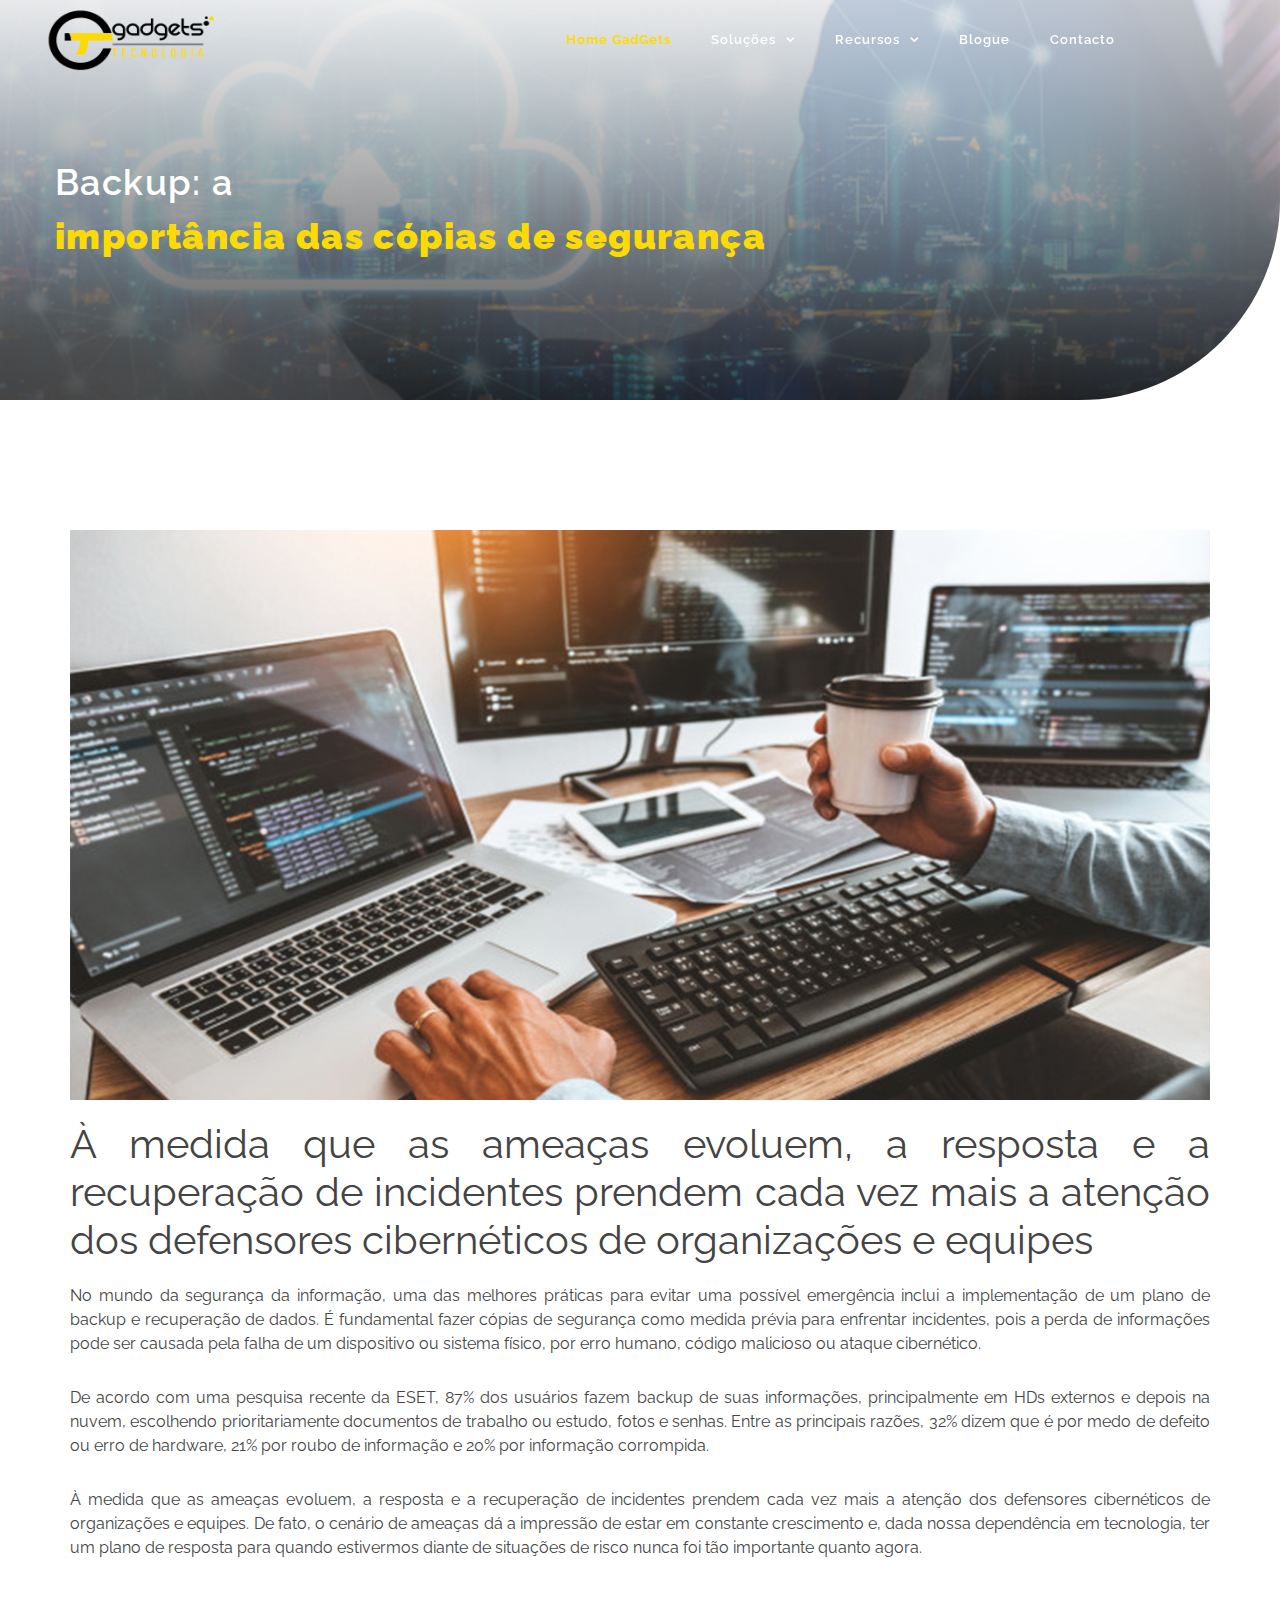
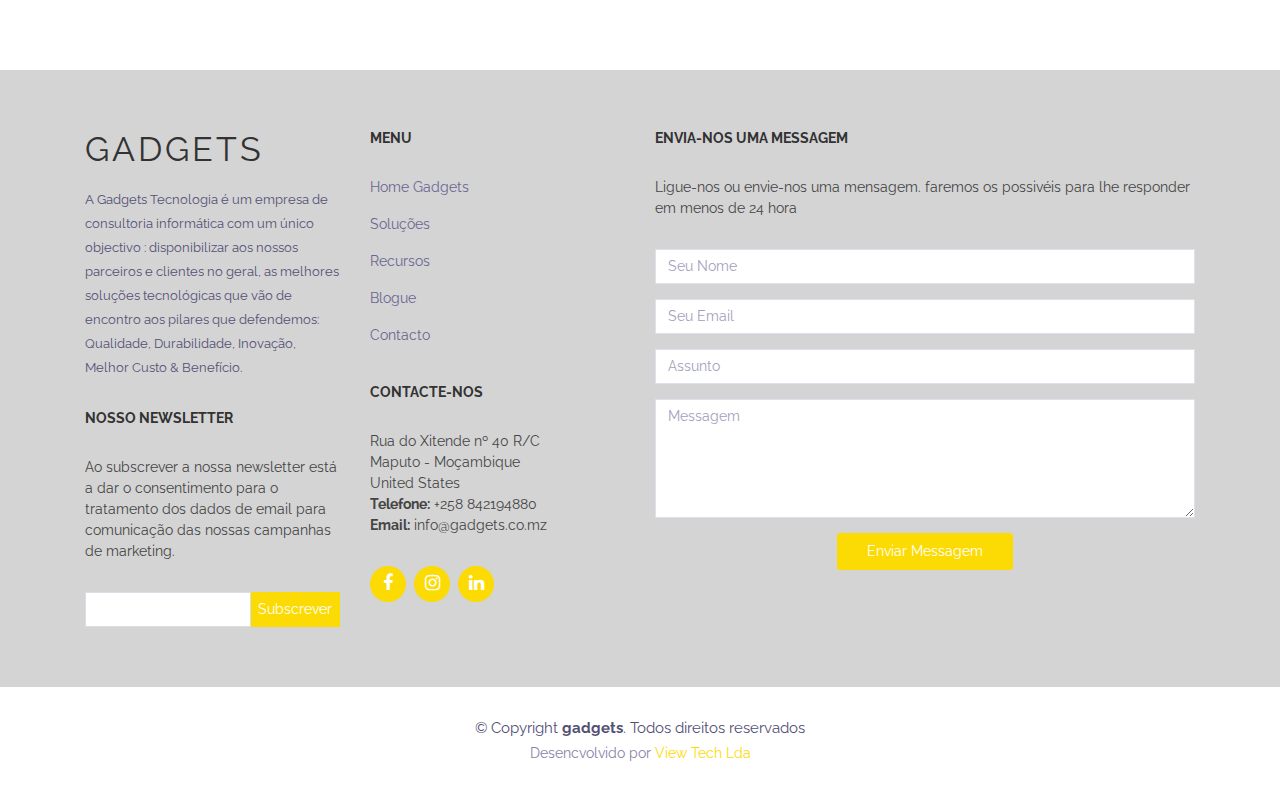
<file: blog.html>
<!DOCTYPE html>
<html lang="en">
<head>
  <meta charset="utf-8">
  <title>GadGets | Tecnologia</title>
  <meta content="width=device-width, initial-scale=1.0" name="viewport">
  <meta content="" name="keywords">
  <meta content="" name="description">

  <!-- Favicons -->
  <link href="img/favicon.png" rel="icon">
  <link href="img/apple-touch-icon.png" rel="apple-touch-icon">

  <!-- Google Fonts -->
  <link rel="preconnect" href="https://fonts.gstatic.com">
  <link rel="preconnect" href="https://fonts.gstatic.com">
  <link href="https://fonts.googleapis.com/css2?family=Raleway:ital,wght@0,100;0,200;0,300;0,400;0,500;0,600;0,700;0,800;0,900;1,100;1,200;1,300;1,400;1,500;1,600;1,700;1,800;1,900&display=swap" rel="stylesheet">
  <!-- Bootstrap CSS File -->
  <link href="lib/bootstrap/css/bootstrap.min.css" rel="stylesheet">

  <!-- Libraries CSS Files -->
  <link href="lib/font-awesome/css/font-awesome.min.css" rel="stylesheet">
  <link href="lib/animate/animate.min.css" rel="stylesheet">
  <link href="lib/ionicons/css/ionicons.min.css" rel="stylesheet">
  <link href="lib/owlcarousel/assets/owl.carousel.min.css" rel="stylesheet">
  <link href="lib/lightbox/css/lightbox.min.css" rel="stylesheet">

  <!-- Main Stylesheet File -->
  <link href="css/style.css" rel="stylesheet">
  <!-- Main Stylesheet File -->
   <link href="css/swiper.css" rel="stylesheet">

</head>

<body>
  <!--==========================
  Header
  ============================-->
  <header id="header">

    <div class="container">

      <div class="logo float-left">
        <!-- Uncomment below if you prefer to use an image logo -->
        <a href="#header" class="scrollto"><img src="img/logo.png" alt="" class="img-fluid"></a> 
      </div>

      <nav class="main-nav float-right d-none d-lg-block">
        <ul>
          <li class="active"><a href="#intro">Home GadGets</a></li>
          <li class="drop-down"><a href="">Soluções</a>
            <ul>
              <li><a href="#">STORAGE, BACKUP, ARQUIVO E PARTILHA</a></li>
              <li><a href="#">MONITORIZAÇÃO, HELP DESK</a></li>
              <li><a href="#">REDES SOCIAIS</a></li>
              <li><a href="#">SEGURANÇA E MOBILIDADE</a></li>
            </ul>
          </li>
          <li class="drop-down"><a href="">Recursos</a>
          </li>
          <li><a href="#">Blogue</a></li>
          <li><a href="#">Contacto</a></li>
        </ul>
      </nav><!-- .main-nav -->
      
    </div>
  </header><!-- #header -->

  <!--==========================
    Intro Section
  ============================-->
  <section  class="homeblog">
    <div class="slider">
      <div class="slideblog active" style="background-image:url('img/blog.jpg');">
        <div class="contslideblog">
          <br>
          <br>
              <h1>Backup: a<br><strong><span>importância das cópias de segurança</span></strong></h1>   
        </div> 
      </div>
    </div>


  </section>
 
    <main id="main">

          <!--==========================
      Noticia
    ============================-->
    <section id="about">
  
      <div class="container">
        <div class="row">
            <img style="margin-bottom: 20px;" src="img/backup.jpg" class="img-fluid" alt="">

            <h1 class="text-justify">À medida que as ameaças evoluem, a resposta e a recuperação de incidentes prendem cada vez mais a atenção dos defensores cibernéticos de organizações e equipes</h1>
            <p  class="text-justify">No mundo da segurança da informação, uma das melhores práticas para evitar uma possível emergência inclui a implementação de um plano de backup e recuperação de dados. É fundamental fazer cópias de segurança como medida prévia para enfrentar incidentes, pois a perda de informações pode ser causada pela falha de um dispositivo ou sistema físico, por erro humano, código malicioso ou ataque cibernético.</p>
    
            <p  class="text-justify">De acordo com uma pesquisa recente da ESET, 87% dos usuários fazem backup de suas informações, principalmente em HDs externos e depois na nuvem, escolhendo prioritariamente documentos de trabalho ou estudo, fotos e senhas. Entre as principais razões, 32% dizem que é por medo de defeito ou erro de hardware, 21% por roubo de informação e 20% por informação corrompida.</p>
     
            <p class="text-justify">À medida que as ameaças evoluem, a resposta e a recuperação de incidentes prendem cada vez mais a atenção dos defensores cibernéticos de organizações e equipes. De fato, o cenário de ameaças dá a impressão de estar em constante crescimento e, dada nossa dependência em tecnologia, ter um plano de resposta para quando estivermos diante de situações de risco nunca foi tão importante quanto agora.</p>
        </div>


      </div>

      </section><!-- #about -->


    </main>

<!--==========================
    Footer
  ============================-->
  <footer id="footer" class="section-bg">
    <div class="footer-top">
      <div class="container">

        <div class="row">

          <div class="col-lg-6">

            <div class="row">

                <div class="col-sm-6">

                  <div class="footer-info">
                    <h3>GadGets</h3>
                    <p>A Gadgets Tecnologia é um empresa de consultoria informática com um único objectivo : disponibilizar
                      aos nossos parceiros e clientes no geral, as melhores soluções tecnológicas que vão de encontro aos
                      pilares que defendemos: Qualidade, Durabilidade, Inovação, Melhor Custo & Benefício.</p>
                  </div>

                  <div class="footer-newsletter">
                    <h4>Nosso Newsletter</h4>
                    <p>Ao subscrever a nossa newsletter está a dar o consentimento para o tratamento dos dados de email para comunicação das nossas campanhas de marketing.</p>
                    <form action="" method="post">
                      <input type="email" name="email"><input type="submit"  value="Subscrever">
                    </form>
                  </div>

                </div>

                <div class="col-sm-6">
                  <div class="footer-links">
                    <h4>Menu</h4>
                    <ul>
                      <li><a href="#">Home Gadgets</a></li>
                      <li><a href="#">Soluções</a></li>
                      <li><a href="#">Recursos</a></li>
                      <li><a href="#">Blogue</a></li>
                      <li><a href="#">Contacto</a></li>
                    </ul>
                  </div>

                  <div class="footer-links">
                    <h4>Contacte-nos</h4>
                    <p>
                      Rua do Xitende nº 40 R/C <br>
                      Maputo - Moçambique<br>
                      United States <br>
                      <strong>Telefone:</strong> +258 842194880<br>
                      <strong>Email:</strong> info@gadgets.co.mz<br>
                    </p>
                  </div>

                  <div class="social-links">
                    <a href="#" class="facebook"><i class="fa fa-facebook"></i></a>
                    <a href="#" class="instagram"><i class="fa fa-instagram"></i></a>
                    <a href="#" class="linkedin"><i class="fa fa-linkedin"></i></a>
                  </div>

                </div>

            </div>

          </div>

          <div class="col-lg-6">

            <div class="form">
              
              <h4>Envia-nos uma messagem</h4>
              <p>Ligue-nos ou envie-nos uma mensagem. faremos os possivéis para lhe responder em menos de 24 hora</p>
              <form action="" method="post" role="form" class="contactForm">
                <div class="form-group">
                  <input type="text" name="name" class="form-control" id="name" placeholder="Seu Nome" required data-rule="minlen:4"/>
                  <div class="validation"></div>
                </div>
                <div class="form-group">
                  <input type="email" class="form-control" name="email" id="email" placeholder="Seu Email" data-rule="email" required />
                  <div class="validation"></div>
                </div>
                <div class="form-group">
                  <input type="text" class="form-control" name="subject" id="subject" placeholder="Assunto" data-rule="minlen:4" required />
                  <div class="validation"></div>
                </div>
                <div class="form-group">
                  <textarea class="form-control" name="message" rows="5" data-rule="required" data-msg="Please write something for us" placeholder="Messagem" required></textarea>
                  <div class="validation"></div>
                </div>

                <div id="sendmessage">A sua mensagem foi enviada com sucesso. Obrigado!</div>
                <div id="errormessage"></div>

                <div class="text-center"><button type="submit" title="Send Message">Enviar Messagem</button></div>
              </form>
            </div>

          </div>

          

        </div>

      </div>
    </div>

    <div class="container">
      <div class="copyright">
        &copy; Copyright <strong>gadgets</strong>. Todos direitos reservados
      </div>
      <div class="credits">
        Desencvolvido por <a href="https://viewtechlda.co.mz/">View Tech Lda</a>
      </div>
    </div>
  </footer><!-- #footer -->


  <a href="#" class="back-to-top"><i class="fa fa-chevron-up"></i></a>


  <!--//########################################################################################################################################--> 

 <!--//Modal  code42--> 
 <div class="modal fade" id="code42" tabindex="-1" role="dialog" aria-labelledby="visualcliente">
  <div class="modal-dialog modal-xl" role="document">
      <div class="modal-content">
          <div class="modal-header" style="background: #000 !important; color: #fff;"  >
            <h5 class="modal-title">Soluçao - Code 42
            </h5>
            <button type="button" style="color: #fff !important;" class="close" data-dismiss="modal" aria-label="Close">
              <span aria-hidden="true">&times;</span>
            </button>
          </div>

          <div class="modal-body">

              <div class="row">
                <div class="col-md-12">

                  <ul style="background: #f0f0f0;" class="nav nav-tabs" id="custom-content-above-tab" role="tablist">
                    <li class="nav-item">
                      <a class="nav-link active" id="custom-content-above-home-tab" data-toggle="pill" href="#custom-content-above-home" role="tab" aria-controls="custom-content-above-home" aria-selected="true">Sobre</a>
                    </li>
                    <li class="nav-item">
                      <a class="nav-link" id="custom-content-above-profile-tab" data-toggle="pill" href="#custom-content-above-profile" role="tab" aria-controls="custom-content-above-profile" aria-selected="false">Produtos</a>
                    </li>
                    <li class="nav-item">
                      <a class="nav-link" id="custom-content-above-messages-tab" data-toggle="pill" href="#custom-content-above-messages" role="tab" aria-controls="custom-content-above-messages" aria-selected="false">Soluções</a>
                    </li>
                  </ul>
                  <div class="tab-custom-content">
                    <br>
                    <img class="profile-user-img img-fluid img-circle"
                    src="img/code42.png"
                    alt="User profile picture">
                    <br>
                    <br>
                  </div>
  
  
  
                     <div class="tab-content" id="custom-content-above-tabContent">
                        <div class="tab-pane fade show active" id="custom-content-above-home" role="tabpanel" aria-labelledby="custom-content-above-home-tab">
                          <h1>Detectar, investigar e responder a ameaças internas</h1>
                          CODE42 oferece soluções de backup para Endpoints, conectando as pessoas à informação que precisam nos dispositivos que mais utilizam, possibilitando a proteção contínua de dados e o acesso seguro, tanto para os utilizadores como para as empresas, em qualquer local.
                          <br>
                          <br>
                          <div class="row">
                            <div class="col-sm-3">
                              <a href="#" class="btn btn-info btn-block"><b><i class="fa bi-box-arrow-left"></i> Solicitar Proposta</b></a>
                            </div>
                          </div>
                        </div>
                        <div class="tab-pane fade" id="custom-content-above-profile" role="tabpanel" aria-labelledby="custom-content-above-profile-tab">
                          <h1>Incydr - Detecta e responde ao risco interno</h1>
                          <p>O que o torna diferente</p>
                          O Incydr é um produto de detecção e resposta de risco de dados SaaS que permite às equipas de segurança mitigar eficazmente a exposição dos ficheiros e os riscos de exfiltração sem perturbar a colaboração legítima.
                           <!--==========================
                              Features Section
                            ============================-->
                            <section id="features">
                              <div class="container">

                                <div class="row feature-item">
                                  <div class="col-lg-6">
                                    <img src="img/code421.png" class="img-fluid" alt="">
                                  </div>
                                  <div class="col-lg-6 pt-5 pt-lg-0">
                                    <h4>Simplicidade <br>Descubra rapidamente os seus pontos cegos de segurança de dados</h4>
                                    <p style="text-align: justify;">
                                      O Incydr deteta a exposição e exfiltração de ficheiros através do computador, cloud ou caixa de email, através de um agente e integrações diretas. Monitoriza toda a actividade do ficheiro (criação, eliminação, modificação e movimento) independentemente do que é considerado aceitável ou inaceitável segundo a política de segurança. Esta abordagem abrangente da monitorização reduz o tempo de implementação e gestão, eliminando o processo de criação e aperfeiçoamento de regras. Também ilumina a organização relativamente aos pontos cegos da segurança de dados da mesma, mostrando atividades que escapam do radar de outras tecnologias de segurança. Obterá uma compreensão precisa das suas vulnerabilidades de ameaças internas.
                                    </p>
                                  </div>
                                </div>

                                <div class="row feature-item mt-5 pt-5">
                                  <div class="col-lg-6 order-1 order-lg-2">
                                    <img src="img/code422.png" class="img-fluid" alt="">
                                  </div>

                                  <div class="col-lg-6   pt-4 pt-lg-0 order-2 order-lg-1">
                                    <h4>Sinal <br>
                                      Cortar o ruído para encontrar o risco real</h4>
                                    <p>
                                      Incydr é uma solução suficientemente perspicaz para saber que existe uma diferença entre a colaboração diária e os eventos que representam um risco real. Filtra o ruído da atividade inofensiva, como a partilha de ficheiros entre domínios de confiança, para revelar apenas as ameaças que podem prejudicar o seu negócio. O Incydr adota uma abordagem multidimensional do risco interno, combinando um contexto rico em ficheiros, vectores e utilizadores. Surge esta informação juntamente com indicadores de risco adicionais para dar prioridade aos eventos que requerem investigação de segurança imediata.
                                    </p>
                                  </div>
                                </div>

                                <div class="row feature-item">
                                  <div class="col-lg-6">
                                    <img src="img/code423.png" class="img-fluid" alt="">
                                  </div>
                                  <div class="col-lg-6 pt-5 pt-lg-0">
                                    <h4>Velocidade <br>
                                      Adotar uma abordagem de tamanho certo à resposta a ameaças internas</h4>
                                    <p>
                                      O Incydr fornece as respostas rápidas necessárias para substanciar as investigações de ameaças internas. Não há um tamanho único para a resposta às ameaças internas. As ações de resposta devem variar com base no impacto, histórico dos funcionários e intenção. Armada com os factos, a sua organização pode tomar uma resposta do tamanho certo. Quer se trate de ação automatizada, conversa correctiva, formação adicional ou mesmo acção legal.
                                    </p>
                                  </div>
                                </div>

                                <div class="row">
                                  <h3 style="font-weight: 600;color: #fcdb04;">Como o Incydr protege os seus dados corporativos</h3>
                                </div>

                                <div class="row">
                                  <div class="col-lg-4">
                                    <img src="img/code424.png" class="img-fluid" alt="">
                                    <p style="font-weight: 800;" class="text-center">Ficheiro</p>
                                    <ul  style="list-style: none;font-size: 14px; font-weight: 400;text-align: justify;">
                                      <li>
                                        <i style="color: #fcdb04;" class="fa fa-check"></i>
                                        Monitoriza todos os ficheiros – não apenas aqueles que foram marcados como sensíveis;
                                      </li>
                                      <li>
                                        <i style="color: #fcdb04;" class="fa fa-check"></i>
                                        Oferece dados metada tais como o nome do ficheiro, a quem pertence, tamanho, localização, categoria e hash; e
                                      </li>
                                      <li>
                                        <i style="color: #fcdb04;" class="fa fa-check"></i>
                                        Fornece aos analistas de segurança a capacidade de rever o conteúdo de um ficheiro
                                      </li>

                                    </ul>
                                  </div>

                                  <div class="col-lg-4 text-center">
                                    <img src="img/code425.png" class="img-fluid" alt="">
                                    <p style="font-weight: 800;" class="text-center">Vetor</p>
                                    <ul style="list-style: none;font-size: 14px; font-weight: 400; text-align: justify;">
                                      <li>
                                        <i style="color: #fcdb04;" class="fa fa-check"></i>
                                        Deteta a exposição e exfiltração, incluindo os uploads por web browser, sincronização de ficheiros para a Cloud, partilha de ficheiros, Airdrop e armazenamento amovível.
                                      </li>
                                      <li>
                                        <i style="color: #fcdb04;" class="fa fa-check"></i>
                                        Filtra eventos de ficheiros que refletem o que é considerado atividade confiável e não confiável
                                      </li>
                                      <li>
                                        <i style="color: #fcdb04;" class="fa fa-check"></i>
                                        Fornece detalhes do vetor tais  como o nome de utilizador, nome do domínio, titulo e URL do tabulador do browser, marca, modelo nome do volume, ID da partição e número de série do armazenamento amovível.
                                      </li>

                                    </ul>
                                  </div>

                                  <div class="col-lg-4 text-center">
                                    <img src="img/code426.png" class="img-fluid" alt="">
                                    <p style="font-weight: 800;" class="text-center">Utilizador</p>
                                    <ul style="list-style: none;font-size: 14px; font-weight: 400;text-align: justify;">
                                      <li>
                                        <i style="color: #fcdb04;" class="fa fa-check"></i>
                                        Identifica comportamentos de risco como atividades remotas, eventos em ficheiros fora das horas de trabalho normal e tentativas para ocultar exfiltrações
                                      </li>
                                      <li>
                                        <i style="color: #fcdb04;" class="fa fa-check"></i>
                                        Permite às equipas de segurança para programaticamente monitorizar utilizadores com fatores de risco mais elevados, tais como colaboradores que irão sair ou a contrato a termo.
                                      </li>
                                      <li>
                                        <i style="color: #fcdb04;" class="fa fa-check"></i>
                                        Fornece 90 dias de histórico dos utilizadores para permitir encontrar patrões e anomalias de comportamento.
                                      </li>

                                    </ul>
                                  </div>
                                </div>
                                <br>
                                

                              </div>
                              <div class="row text-center">
                                <div class="col-md-4"></div>
                                <div class="col-md-8">
                                    <a href="#" class="btn btn-info btn-block" style="width: 40%;text-align: center;"><b><i class="fa bi-box-arrow-left"></i> Obter mais informações</b></a>
                                </div>
                                
                              </div>
                            </section><!-- #about -->
                        </div>
                        <div class="tab-pane fade" id="custom-content-above-messages" role="tabpanel" aria-labelledby="custom-content-above-messages-tab">
                          <div class="row">

                            <div class="col-lg-6 text-center">
                              <img src="img/code427.png" class="img-fluid" alt="">
                              <p style="font-weight: 800;">Ransomware recovery</p>
                              <p>A CODE42 permite que volte ao trabalho mais rápido, quando é atingido por Ransomware. A recuperação de dados em tempo real ajuda a recuperar rapidamente, sem nunca chegar a pagar um resgate.</p>
                              <ul style="list-style: none;font-size: 14px; font-weight: 400;text-decoration: none;text-align: justify;">
                                <li>
                                  <i style="color: #fcdb04;" class="fa fa-check"></i>
                                  Planeie o inevitável, implementando um backup automático e contínuo para cada utilizador.
                                </li>
                                <li>
                                  <i style="color: #fcdb04;" class="fa fa-check"></i>
                                  Recupere a produtividade dos utilizadores ao recuperar os dados em poucos minutos após o início do ataque.
                                </li>
                                <li>
                                  <i style="color: #fcdb04;" class="fa fa-check"></i>
                                  Recupere pontos de backup escolhidos, graças aos backups em tempo real e às versões de arquivos granulares.
                                </li>
                                <li>
                                  <i style="color: #fcdb04;" class="fa fa-check"></i>
                                  Reduza o tempo de configuração, recuperando dados e configurações de perfil de utilizador.
                                </li>
                                <li>
                                  <i style="color: #fcdb04;" class="fa fa-check"></i>
                                  Junte-se aos clientes da CODE42 que já pouparam mais de 50.000 dólares em custos de recuperação.
                                </li>
                                <li>
                                  <i style="color: #fcdb04;" class="fa fa-check"></i>
                                  Reduza o tempo de configuração, recuperando dados e configurações de perfil de utilizador.
                                </li>
                                <li>
                                  <i style="color: #fcdb04;" class="fa fa-check"></i>
                                  Quando a prevenção é impossível, a recuperação é o que importa. A CODE42 tem a tecnologia que precisa para recuperar os seus dados sempre que precisa.
                                </li>
                                <li>
                                  <i style="color: #fcdb04;" class="fa fa-check"></i>
                                  Permite aos utilizadores recuperar os seus próprios dados utilizando um assistente de substituição de dispositivo incorporado.
                                </li>

                              </ul>
                            </div>

                            <div class="col-lg-6 text-center">
                              <img src="img/code428.png" class="img-fluid" alt="">
                              <p style="font-weight: 800;" class="text-center">Detecção de ameaças internas</p>
                              <p >Com o CODE42 ganha visibilidade sobre cada ficheiro, desde o seu conteúdo, a quem é o proprietário e como foi utilizado.</p>
                              <ul style="list-style: none;font-size: 14px; font-weight: 400;text-decoration: none;text-align: justify;">
                                <li>
                                  <i style="color: #fcdb04;" class="fa fa-check"></i>
                                  Identifique as tendências comportamentais dos utilizadores para que possa identificar movimentos anormais.
                                </li>
                                <li>
                                  <i style="color: #fcdb04;" class="fa fa-check"></i>
                                  Veja exatamente para onde os dados se estão a movimentar e intervenha antecipadamente para prevenir ou minimizar o impacto.
                                </li>
                                <li>
                                  <i style="color: #fcdb04;" class="fa fa-check"></i>
                                  Proteja os seus dados mais valiosos para evitar perda de dados acidentais e intencionais.
                                </li>
                                <li>
                                  <i style="color: #fcdb04;" class="fa fa-check"></i>
                                  Ganhe visibilidade sobre os endpoints para ver quais são os arquivos que estão a ficar fora do seu controlo – e como.
                                </li>
                                <li>
                                  <i style="color: #fcdb04;" class="fa fa-check"></i>
                                  Veja quando os arquivos são transferidos para aplicações pessoais de armazenamento na Cloud, como Box, OneDrive, Google Drive e Dropbox.
                                </li>
                                <li>
                                  <i style="color: #fcdb04;" class="fa fa-check"></i>
                                  Identificar recuperações de arquivos incomuns ou anormalmente grandes que podem sinalizar que dados ou credenciais estão em risco.
                                </li>
                                <li>
                                  <i style="color: #fcdb04;" class="fa fa-check"></i>
                                  Saiba exatamente quais são os arquivos transferidos para dispositivos de armazenamento de dados removíveis como USBs, discos rígidos externos ou cartões de memória (SD) seguros.
                                </li>
                                <li>
                                  <i style="color: #fcdb04;" class="fa fa-check"></i>
                                  Faça uma análise detalhada dos movimentos de alto risco com o contexto necessário para agir: veja o nome do arquivo, o caminho e o hash do MD5, quando os arquivos foram recolhidos e através de que vetor exato.
                                </li>
                              </ul>
                            </div>
                            
                          </div>
                          <div class="row text-center">
                            <div class="col-md-4"></div>
                            <div class="col-md-8">
                                <a href="#" class="btn btn-info btn-block" style="width: 40%;text-align: center;"><b><i class="fa bi-box-arrow-left"></i> Obter mais informações</b></a>
                            </div>
                            
                          </div>
                        </div>
                        
                   </div>
                    
                </div>
              </div>

          </div>

          

          <div class="modal-footer justify-content-between">

          </div>

      </div>
    </div>
 </div>

<!--//fim Modal edit Clientes-->  
<!--//########################################################################################################################################--> 



  <!-- JavaScript Libraries -->
  <script src="lib/jquery/jquery.min.js"></script>
  <script src="lib/jquery/jquery-migrate.min.js"></script>
  <script src="js/swiper.min.js"></script> <!-- Swiper for image and text sliders -->
  <script src="lib/bootstrap/js/bootstrap.bundle.min.js"></script>
  <script src="lib/easing/easing.min.js"></script>
  <script src="lib/mobile-nav/mobile-nav.js"></script>
  <script src="lib/wow/wow.min.js"></script>
  <script src="lib/waypoints/waypoints.min.js"></script>
  <script src="lib/counterup/counterup.min.js"></script>
  <script src="lib/owlcarousel/owl.carousel.min.js"></script>
  <script src="lib/isotope/isotope.pkgd.min.js"></script>
  <script src="lib/lightbox/js/lightbox.min.js"></script>
  <!-- Contact Form JavaScript File -->
  <script src="contactform/contactform.js"></script>

  <!-- Template Main Javascript File -->
  <script src="js/main.js"></script>
  <script src="js/script.js"></script>
</body>
</html>
</file>
<file: css/style.css>
/*
  Theme Name: Rapid
  Theme URL: https://bootstrapmade.com/rapid-multipurpose-bootstrap-business-template/
  Author: BootstrapMade.com
  License: https://bootstrapmade.com/license/
*/

/*--------------------------------------------------------------
# General
--------------------------------------------------------------*/
@import url("https://fonts.googleapis.com/css?family=Raleway:100,300,400,500,700,900");

body {
  background: #fff;
  color: #444;
  font-family: 'Raleway', sans-serif;
  overflow-x: hidden;
}

a {
  color: #fcdb04;
  transition: 0.5s;
}

.home{
  height: 100vh;
  overflow:hidden;
  position: relative;
}

.home .slide{
  position: absolute;
  left: 0;
  top: 0;
  width: 100%;
  height: 100%;
  background-size: cover;
  background-position: center;
  z-index: 1;
  display: none;
  animation: slide 2s ease;
  border-radius: 0 0 200px 0;
}

.home .slide.active{
  display: flex;
}

@keyframes slide{
  0%{
    transform: scale(1.1);
  }
  100%{
    transform: scale(1);
  }
}

.homeblog{
  height: 50vh;
  overflow:hidden;
  position: relative;
}
.homeblog .slideblog{
  position: absolute;
  left: 0;
  top: 0;
  width: 100%;
  height: 400px;
  background-size: cover;
  background-position: center;
  z-index: 1;
  display: none;
  animation: slide 2s ease;
  border-radius: 0 0 200px 0;
  
}

.homeblog .slideblog.active{
  display: flex;
}

@keyframes slideblog{
  0%{
    transform: scale(1.1);
  }
  100%{
    transform: scale(1);
  }
}


.contslideblog{
  max-width: 1170px;
  margin: auto;
}

.homeblog .contslideblog{
  flex-grow: 1;
}

.homeblog .contslideblog{
  width: 50%;
}

.homeblog .contslideblog h1{
  font-family: "Raleway";
  font-weight: 500;
  font-size: 36px;
  line-height: 54px;
  letter-spacing: 1.4px;
  margin-bottom: 30px;
  color: #fff;
  font-weight: 600;
  
}

.homeblog .contslideblog span{
  color: #fcdb04;
}


.contslide{
  max-width: 1170px;
  margin: auto;
}

.home .contslide{
  flex-grow: 1;
}

.home .contslide{
  width: 50%;
}

.home .contslide h1{
  font-family: "Raleway";
  font-weight: 500;
  font-size: 36px;
  line-height: 54px;
  letter-spacing: 1.4px;
  margin-bottom: 30px;
  color: #fff;
  font-weight: 600;
  
}

.home .slide.active .contslide h1{
  opacity: 0;
  animation: captionText .5s ease forwards;
  animation-delay:1s ;
}

.home .contslide span{
  color: #fcdb04;
}

.home .slide.active .contslide span{
  opacity: 0;
  animation: captionText .5s ease forwards;
  animation-delay:1.2s ;
}

.btn{
  font-size: 13px;
  border-radius: 20px;
  padding: 12px 20px;
  background: #000;
  color: #fcdb04;
  transition: background all .8s ease;
  font-weight: 500;
  font-family: "Raleway";
}
.btn:hover{
  color: #000;
  background: #fcdb04;
  font-weight: 600;
  font-family: "Raleway";
}

.amrelo{
  background: #fcdb04 !important;
  color: #000 !important;

}

.amrelo:hover{
  background: #000 !important;
  color: #fcdb04 !important;
  
}

@keyframes captionText{
  0%{
    opacity:0 ; transform: translateX(-100px);
  }
  100%{
    opacity: 1; transform: translateX(0);
  }
}


.home .indicator{
  position: absolute;
  left: 50%;
  bottom: 30px;
  z-index: 2;
  transform: translateX(-50%);
  cursor: pointer;
}

.home .indicator div{
  display: inline-block;
  width:25px ;
  height: 25px;
  color: #fff;
  background-color: #fcdb04;
  border-radius: 50%;
  text-align: center;
  line-height: 25px;
  margin: 0 3px;

}

.home .indicator div.active{
  background-color:#000 ;
}

.video{
  text-align: center;
  position: relative;
}
.btn1{
  background-color: #fcdb04;
  padding:5px 20px;
  border: none;
  border-radius: 30px;
  color:#000;
  font-size: 16px; 
  text-transform: capitalize;
  transition: all 0.5s ease;
  box-shadow: 0px 15px 15px rgba(255, 255, 255, 0.74);
  position: absolute ;
  left: 50%;
  top: 50%;
}

.btn1:focus{
  box-shadow: 0 5px 5px rgba(255, 255, 255, 0.3);
}

.btn1 i{
  font-size: 30px;
}
.btn1:hover{
  color: #fcdb04;
  background-color: #000;
}


.video-play-btn{
  height: 50px;
  width: 50px;
  padding: 0;
  font-size: 16px;
  animation: pulse_01 2s ease infinite;
}

.video-play-btn i{
  line-height: 50px;
}

@keyframes pulse_01{
  0%{
    transform: scale(0.94);
    box-shadow: 0 0 0 0 rgba(255, 255, 255, 0.7);
  }
  70%{
    transform: scale(1);
    box-shadow: 0 0 20px 12px rgba(255, 255, 255, 0);
  }
  100%{
    transform: scale(0.94);
    box-shadow: 0 0 0 0 rgba(255, 255, 255, 0);
  }
}

.sidebar{
  height: 335px;
  width: 50px;
  background: #000;
  border-radius: 5px;
  position: absolute;
  top: 50%;
  right: 50px;
  transform: translateY(-50%);
  z-index: 1;
}

.icon-box{
  width: 40px;
  height: 40px;
  border-radius: 5px;
  display: flex;
  justify-content: flex-end;
  margin: 5px auto;
  margin-bottom: 10px;
}

.side-text{
  min-width: 0px;
  height: 100%;
  background: #fcdb04;
  margin-right: 10px;
  line-height: 0;
  display: flex;
  align-items: center;
  justify-content: center;
  border-radius: 5px 0 0 5px;
  overflow: hidden;
  font-size: 13px;
  font-weight: 600;
  font-family: "Raleway";
  letter-spacing: 1px; 
  color: #000;
  transition: 0.5s;

}

.icon{
  min-width: 30px;
  height: 100%;
  cursor: pointer;
}

.icon i{
  font-size: 20px;
  color: #fcdb04;
  
}

.icon-box:hover {
  background: #fcdb04;
}

.icon-box:hover .icon i{
  color: #000;
}

.icon-box:hover .side-text{
  min-width: 140px;
}

a:hover,
a:active,
a:focus {
  color: #0a98c0;
  outline: none;
  text-decoration: none;
}

p {
  padding: 0;
  margin: 0 0 30px 0;
}

h1,
h2,
h3,
h4,
h5,
h6 {
  font-family: "Raleway", sans-serif;
  font-weight: 400;
  margin: 0 0 20px 0;
  padding: 0;
}

/* Back to top button */

.back-to-top {
  position: fixed;
  display: none;
  background: #fcdb04;
  color: #fff;
  width: 44px;
  height: 44px;
  text-align: center;
  line-height: 1;
  font-size: 16px;
  border-radius: 50%;
  right: 15px;
  bottom: 15px;
  transition: background 0.5s;
  z-index: 11;
}

.back-to-top i {
  padding-top: 12px;
  color: #fff;
}

/* Prelaoder */

#preloader {
  position: fixed;
  top: 0;
  left: 0;
  right: 0;
  bottom: 0;
  z-index: 9999;
  overflow: hidden;
  background: #fff;
}

#preloader:before {
  content: "";
  position: fixed;
  top: calc(50% - 30px);
  left: calc(50% - 30px);
  border: 6px solid #f2f2f2;
  border-top: 6px solid #fcdb04;
  border-radius: 50%;
  width: 60px;
  height: 60px;
  -webkit-animation: animate-preloader 1s linear infinite;
  animation: animate-preloader 1s linear infinite;
}

@-webkit-keyframes animate-preloader {
  0% {
    -webkit-transform: rotate(0deg);
    transform: rotate(0deg);
  }

  100% {
    -webkit-transform: rotate(360deg);
    transform: rotate(360deg);
  }
}

@keyframes animate-preloader {
  0% {
    -webkit-transform: rotate(0deg);
    transform: rotate(0deg);
  }

  100% {
    -webkit-transform: rotate(360deg);
    transform: rotate(360deg);
  }
}

/*--------------------------------------------------------------
# Top Bar
--------------------------------------------------------------*/

#topbar {
  padding: 0 0 10px 0;
  font-size: 14px;
  transition: all 0.5s;
}

#topbar .social-links {
  text-align: right;
}

#topbar .social-links a {
  color: #535074;
  padding: 4px 12px;
  display: inline-block;
  line-height: 1px;
}

#topbar .social-links a:hover {
  color: #fcdb04;
}

#topbar .social-links a:first-child {
  border-left: 0;
}

/*--------------------------------------------------------------
# Header
--------------------------------------------------------------*/

#header {
  height: 110px;
  transition: all 0.5s;
  z-index: 997;
  transition: all 0.5s;
  padding: 20px 0;
  position: fixed;
  left: 0;
  top: 0;
  right: 0;
  transition: all 0.5s;
  z-index: 997;
}

#header.header-scrolled,
#header.header-pages {
  height: 70px;
  padding: 15px 0;
  background-color: #fff;
  box-shadow: 0px 0px 30px rgba(127, 137, 161, 0.3);
}

#header.header-scrolled .main-nav a {
  display: block;
  font-weight: 600;
  font-size: 13px;
  color: #000;
  -webkit-transition: all 0.3s ease 0s;
  -moz-transition: all 0.3s ease 0s;
  -o-transition: all 0.3s ease 0s;
  transition: all 0.3s ease 0s;
  height: 40px;
  line-height: 40px;
  border: transparent;
  letter-spacing: 1px;
}

#header.header-scrolled .main-nav a:hover,
.main-nav .active > a,
.main-nav li:hover > a {
  color: #fcdb04;
  text-decoration: none;
  font-weight: 700;
}


#header.header-scrolled #topbar,
#header.header-pages #topbar {
  display: none;
}

#header .logo h1 {
  font-size: 36px;
  margin: 0;
  padding: 0;
  line-height: 1;
  font-weight: 400;
  letter-spacing: 3px;
  text-transform: uppercase;
}

#header .logo h1 a,
#header .logo h1 a:hover {
  color: #323232;
  text-decoration: none;
}

#header .logo img {
  padding: 0;
  height: 70px;
  width: 215px;
  margin-left: -40px;
  margin-top: -15px;
}

.main-pages {
  margin-top: 60px;
}

/*--------------------------------------------------------------
# Intro Section
--------------------------------------------------------------*/

#intro {
  width: 100%;
  height: 100vh;
  position: relative;
  background-size: cover;
}

#intro .intro-info h2 {
  color: #323232;
  margin-bottom: 40px;
  font-size: 48px;
  font-weight: 700;
}

#intro .intro-info h2 span {
  color: #fcdb04;
}

#intro .intro-info .btn-get-started,
#intro .intro-info .btn-services {
  font-family: "Raleway", sans-serif;
  font-size: 13px;
  font-weight: 600;
  text-transform: uppercase;
  letter-spacing: 1px;
  display: inline-block;
  padding: 10px 32px;
  border-radius: 4px;
  transition: 0.5s;
  color: #fff;
  background: #fcdb04;
  color: #fff;
}

#intro .intro-info .btn-get-started:hover,
#intro .intro-info .btn-services:hover {
  background: #0a98c0;
}


/*--------------------------------------------------------------
# Navigation Menu
--------------------------------------------------------------*/

/* Desktop Navigation */



.main-nav,
.main-nav * {
  margin: 0;
  padding: 0;
  list-style: none;
  margin-left: 0px;
  margin-right: 20px;
}

.main-nav > ul > li {
  position: relative;
  white-space: nowrap;
  float: left;
}

.main-nav a {
  display: block;
  font-weight: 600;
  font-size: 13px;
  color: #fff;
  -webkit-transition: all 0.3s ease 0s;
  -moz-transition: all 0.3s ease 0s;
  -o-transition: all 0.3s ease 0s;
  transition: all 0.3s ease 0s;
  height: 40px;
  line-height: 40px;
  border: transparent;
  letter-spacing: 1px;

  
}

.main-nav a:hover,
.main-nav .active > a,
.main-nav li:hover > a {
  color: #fcdb04;
  text-decoration: none;
  font-weight: 700;
}

.main-nav .drop-down ul {
  display: block;
  position: absolute;
  left: 0;
  top: calc(100% - 30px);
  z-index: 99;
  opacity: 0;
  visibility: hidden;
  padding: 10px 0;
  background: #fff;
  box-shadow: 0px 0px 30px rgba(127, 137, 161, 0.25);
  transition: ease all 0.3s;
}

.main-nav .drop-down:hover > ul {
  opacity: 1;
  top: 100%;
  visibility: visible;
}

.main-nav .drop-down li {
  min-width: 180px;
  position: relative;
}

.main-nav .drop-down ul a {
  padding: 10px 20px;
  font-size: 14px;
  font-weight: 500;
  text-transform: none;
  color: #065e77;
}

.main-nav .drop-down ul a:hover,
.main-nav .drop-down ul .active > a,
.main-nav .drop-down ul li:hover > a {
  color: #fcdb04;
}

.main-nav .drop-down > a:after {
  content: "\f107";
  font-family: FontAwesome;
  padding-left: 10px;
}

.main-nav .drop-down .drop-down ul {
  top: 0;
  left: calc(100% - 30px);
}

.main-nav .drop-down .drop-down:hover > ul {
  opacity: 1;
  top: 0;
  left: 100%;
}

.main-nav .drop-down .drop-down > a {
  padding-right: 35px;
}

.main-nav .drop-down .drop-down > a:after {
  content: "\f105";
  position: absolute;
  right: 15px;
}

/* Mobile Navigation */

.mobile-nav {
  position: fixed;
  top: 0;
  bottom: 0;
  z-index: 9999;
  overflow-y: auto;
  left: -260px;
  width: 260px;
  padding-top: 18px;
  background: rgba(40, 38, 70, 0.8);
  transition: 0.4s;
}

.mobile-nav * {
  margin: 0;
  padding: 0;
  list-style: none;
}

.mobile-nav a {
  display: block;
  position: relative;
  color: #fff;
  padding: 10px 20px;
  font-weight: 500;
}

.mobile-nav a:hover,
.mobile-nav .active > a,
.mobile-nav li:hover > a {
  color: #8dc2fa;
  text-decoration: none;
}

.mobile-nav .drop-down > a:after {
  content: "\f078";
  font-family: FontAwesome;
  padding-left: 10px;
  position: absolute;
  right: 15px;
}

.mobile-nav .active.drop-down > a:after {
  content: "\f077";
}

.mobile-nav .drop-down > a {
  padding-right: 35px;
}

.mobile-nav .drop-down ul {
  display: none;
  overflow: hidden;
}

.mobile-nav .drop-down li {
  padding-left: 20px;
}

.mobile-nav-toggle {
  position: fixed;
  right: 0;
  top: 0;
  z-index: 9998;
  border: 0;
  background: none;
  font-size: 24px;
  transition: all 0.4s;
  outline: none !important;
  line-height: 1;
  cursor: pointer;
  text-align: right;
}

.mobile-nav-toggle i {
  margin: 18px 18px 0 0;
  color: #065e77;
}

.mobile-nav-overly {
  width: 100%;
  height: 100%;
  z-index: 9997;
  top: 0;
  left: 0;
  position: fixed;
  background: rgba(40, 38, 70, 0.8);
  overflow: hidden;
  display: none;
}

.mobile-nav-active {
  overflow: hidden;
}

.mobile-nav-active .mobile-nav {
  left: 0;
}

.mobile-nav-active .mobile-nav-toggle i {
  color: #fff;
}

/*--------------------------------------------------------------
# Sections
--------------------------------------------------------------*/

/* Sections Header
--------------------------------*/

.section-header h3 {
  font-size: 36px;
  color: #323232;
  text-align: center;
  font-weight: 700;
  position: relative;
  font-family: "Raleway", sans-serif;
}

.section-header p {
  text-align: center;
  margin: auto;
  font-size: 15px;
  padding-bottom: 60px;
  color: #535074;
  width: 50%;
}


/* section solucoes
--------------------------------*/
.solucoes{
  padding-top: 6.5rem;
  padding: bottom 4.25rem;

}

.solucoes .nav{
  margin: 0;
  padding: 0;
  list-style: none;
  margin-left: 0px;
  margin-right: 20px;
}

.solucoes .nav > ul > li {
  position: relative;
  white-space: nowrap;
  float: left;
  list-style: none;

}

.solucoes .nav a {
  display: block;
  font-weight: 600;
  font-size: 13px;
  color: #fff;
  -webkit-transition: all 0.3s ease 0s;
  -moz-transition: all 0.3s ease 0s;
  -o-transition: all 0.3s ease 0s;
  transition: all 0.3s ease 0s;
  height: 40px;
  line-height: 40px;
  border: transparent;
  letter-spacing: 1px;
  border-bottom: 0.1875rem solid #f1f1f8;

  
}

.solucoes .nav a:hover,
.solucoes .nav li:hover > a {
  color: #fcdb04;
  text-decoration: none;
  font-weight: 700;
  cursor: pointer;
}


.solucoes h3 {
  font-size: 36px;
  color: #000;
  text-align: center;
  font-weight: 700;
  position: relative;
  font-family: "Raleway", sans-serif;
}

.solucoes .text-area h4 {
  font-size: 26px;
  color: #000;
  text-align: center;
  font-weight: 600;
  position: relative;
  font-family: "Raleway", sans-serif;
}

.solucoes .p-large {
  text-align: center;
  margin: auto;
  font-size: 15px;
  padding-bottom: 60px;
  color: #000;
  width: 50%;
}

.solucoes .nav-tabs{
  margin-right: auto;
  margin-bottom: 2.5em;
  margin-left: auto;
  justify-content: center;
  border-bottom: none;
}

.solucoes .nav-link{
  margin-bottom: 1rem;
  padding: 0.5rem 0.375rem 0.25rem 1.375rem;
  border: none;
  border-bottom: 0.1875rem solid #f1f1f8;
  border-radius: 0;
  color: #f1f1f8;
  font: 700 1rem/1.75rem;
  font-family: 'Raleway', sans-serif;
  text-decoration: none;
  transition: all 0.2s ease ;
}

.solucoes .nav-link.active,
.solucoes .nav-link:hover{
  border-bottom: 0.1875rem solid #fcdb04 ;
  background-color: transparent;
  color: #fcdb04;
}

.solucoes .nav-link .fa{
  margin-right: 0.375rem;
  font-size: 1rem;
}

.card{
  border: none;
  background: transparent;
}

.card-body{
  margin-bottom: 0.5rem;

}

.card-body p{
  font-family: 'Raleway', sans-serif;
  font-size: 14px;
}

.card-body  img{
  display: inline-block;
  width: 10rem;
  height: 3.5rem;

}

.left-pane .text-wrapper{
  display: inline-block;
  text-align: right;
  color: #fff;
}

.right-pane .text-wrapper{
  display: inline-block;
  text-align: left;
  color: #fff;
}

.section-bg {
  background: #e9e9e9;
}

/* About Us Section
--------------------------------*/

#about {
  padding: 80px 0;
}

#about .about-content {
  padding-top: 40px;
}

#about .about-content h2 {
  color: #323232;
  font-family: "Raleway", sans-serif;
  font-weight: 700;
}

#about .about-content h3 {
  color: #323232;
  font-weight: 400;
  font-size: 22px;
  font-style: italic;
}

#about .about-content ul {
  list-style: none;
  padding: 0;
}

#about .about-content ul li {
  padding-bottom: 10px;
}

#about .about-content ul li i {
  font-size: 20px;
  padding-right: 4px;
  color: #fcdb04;
}

#about .about-img {
  position: relative;
  margin: 30px 30px 30px 30px;
}

#about .about-img img {
  width: 100%;
  border: 8px solid #fff;
  transition: .5s;
}

#about .about-img img:hover {
  width: 100%;
  -webkit-transform: scale(1.03);
  transform: scale(1.03);
}

#about .about-img::before {
  position: absolute;
  left: -31px;
  top: -30px;
  width: 90%;
  height: 92%;
  z-index: -1;
  content: '';
  background-color: #ffffcc;
  transition: .5s;
}

#about .about-img::after {
  position: absolute;
  right: -31px;
  bottom: -30px;
  width: 90%;
  height: 92%;
  z-index: -1;
  content: '';
  background-color: #ffffcc;
  transition: .5s;
}

/* Services Section
--------------------------------*/

#services {
  padding: 60px 0 40px 0;
}

#services .box {
  padding: 30px;
  position: relative;
  overflow: hidden;
  border-radius: 10px;
  margin: 0 10px 40px 10px;
  background: #fff;
  box-shadow: 0 10px 29px 0 rgba(68, 88, 144, 0.1);
  transition: all 0.3s ease-in-out;
  text-align: center;
}

#services .box:hover {
  -webkit-transform: scale(1.1);
  transform: scale(1.1);
}

#services .icon {
  margin: 0 auto 15px auto;
  padding-top: 12px;
  display: inline-block;
  text-align: center;
  border-radius: 50%;
  width: 60px;
  height: 60px;
}

#services .icon i {
  font-size: 36px;
  line-height: 1;
}

#services .title {
  font-weight: 700;
  margin-bottom: 15px;
  font-size: 18px;
}

#services .title a {
  color: #111;
}

#services .box:hover .title a {
  color: #fcdb04;
}

#services .description {
  font-size: 14px;
  line-height: 28px;
  margin-bottom: 0;
  text-align: left;
}

/* Why Us Section
--------------------------------*/

#why-us {
  padding: 60px 0;
}

#why-us .why-us-content .features {
  margin: 0 0 15px 0;
  padding: 0;
  transition: 0.3s ease-in-out;
}

#why-us .why-us-content .features i {
  font-size: 36px;
  float: left;
}

#why-us .why-us-content .features h4 {
  font-size: 24px;
  font-weight: 600;
  margin-left: 56px;
  color: #323232;
  margin-bottom: 5px;
}

#why-us .why-us-content .features p {
  font-size: 16px;
  margin-left: 56px;
  color: #555186;
}

#why-us .counters {
  padding-top: 40px;
}

#why-us .counters span {
  font-family: "Raleway", sans-serif;
  font-weight: bold;
  font-size: 48px;
  display: block;
  color: #555186;
}

#why-us .counters p {
  padding: 0;
  margin: 0 0 20px 0;
  font-family: "Raleway", sans-serif;
  font-size: 14px;
  color: #8a87b6;
}

/* Call To Action Section
--------------------------------*/

#call-to-action {
  background: #000;
  background-size: cover;
  padding: 40px 0;
}

#call-to-action .cta-title {
  color: #fff;
  font-size: 28px;
  font-weight: 700;
}

#call-to-action .cta-text {
  color: #fff;
}

#call-to-action .cta-btn {
  font-family: "Raleway", sans-serif;
  font-weight: 700;
  font-size: 16px;
  letter-spacing: 1px;
  display: inline-block;
  padding: 8px 26px;
  border-radius: 3px;
  transition: 0.5s;
  margin: 10px;
  border: 3px solid #fff;
  color: #fff;
}

#call-to-action .cta-btn:hover {
  background: #fcdb04;
  border: 3px solid #fcdb04;
}

/* Features Section
--------------------------------*/

#features {
  padding: 80px 0;
}

#features h4 {
  font-weight: 600;
  font-size: 24px;
}

/* Portfolio Section
--------------------------------*/

#portfolio {
  padding: 60px 0;
}

#portfolio #portfolio-flters {
  padding: 0;
  margin: 5px 0 35px 0;
  list-style: none;
  text-align: center;
}

#portfolio #portfolio-flters li {
  cursor: pointer;
  margin: 15px 15px 15px 0;
  display: inline-block;
  padding: 6px 10px;
  font-size: 16px;
  line-height: 20px;
  color: #323232;
  margin-bottom: 5px;
  transition: all 0.3s ease-in-out;
}

#portfolio #portfolio-flters li:hover,
#portfolio #portfolio-flters li.filter-active {
  color: #fcdb04;
}

#portfolio #portfolio-flters li:last-child {
  margin-right: 0;
}

#portfolio .portfolio-item {
  position: relative;
  overflow: hidden;
  margin-bottom: 30px;
}

#portfolio .portfolio-item .portfolio-wrap {
  overflow: hidden;
  position: relative;
  margin: 0;
}

#portfolio .portfolio-item .portfolio-wrap:hover img {
  opacity: 0.4;
  transition: 0.3s;
}

#portfolio .portfolio-item .portfolio-wrap .portfolio-info {
  position: absolute;
  top: 0;
  right: 0;
  bottom: 0;
  left: 0;
  display: -webkit-box;
  display: -webkit-flex;
  display: -ms-flexbox;
  display: flex;
  -webkit-box-pack: center;
  -webkit-justify-content: center;
  -ms-flex-pack: center;
  justify-content: center;
  -webkit-box-align: center;
  -webkit-align-items: center;
  -ms-flex-align: center;
  align-items: center;
  -webkit-box-orient: vertical;
  -webkit-box-direction: normal;
  -webkit-flex-direction: column;
  -ms-flex-direction: column;
  flex-direction: column;
  text-align: center;
  opacity: 0;
  transition: 0.2s linear;
}

#portfolio .portfolio-item .portfolio-wrap .portfolio-info h4 {
  font-size: 22px;
  line-height: 1px;
  font-weight: 700;
  margin-bottom: 14px;
  padding-bottom: 0;
}

#portfolio .portfolio-item .portfolio-wrap .portfolio-info h4 a {
  color: #fff;
}

#portfolio .portfolio-item .portfolio-wrap .portfolio-info h4 a:hover {
  color: #fcdb04;
}

#portfolio .portfolio-item .portfolio-wrap .portfolio-info p {
  padding: 0;
  margin: 0;
  color: #f8fcff;
  font-weight: 500;
  font-size: 14px;
  text-transform: uppercase;
}

#portfolio .portfolio-item .portfolio-wrap .portfolio-info .link-preview,
#portfolio .portfolio-item .portfolio-wrap .portfolio-info .link-details {
  display: inline-block;
  line-height: 1;
  text-align: center;
  width: 36px;
  height: 36px;
  background: #fcdb04;
  border-radius: 50%;
  margin: 10px 4px 0 4px;
}

#portfolio .portfolio-item .portfolio-wrap .portfolio-info .link-preview i,
#portfolio .portfolio-item .portfolio-wrap .portfolio-info .link-details i {
  padding-top: 6px;
  font-size: 22px;
  color: #fff;
}

#portfolio .portfolio-item .portfolio-wrap .portfolio-info .link-preview:hover,
#portfolio .portfolio-item .portfolio-wrap .portfolio-info .link-details:hover {
  background: #42c3e8;
}

#portfolio .portfolio-item .portfolio-wrap .portfolio-info .link-preview:hover i,
#portfolio .portfolio-item .portfolio-wrap .portfolio-info .link-details:hover i {
  color: #fff;
}

#portfolio .portfolio-item .portfolio-wrap:hover {
  background: #282646;
}

#portfolio .portfolio-item .portfolio-wrap:hover .portfolio-info {
  opacity: 1;
}

/* Testimonials Section
--------------------------------*/

#testimonials {
  padding: 60px 0;
}

#testimonials .section-header {
  margin-bottom: 40px;
}

#testimonials .testimonial-item .testimonial-img {
  width: 120px;
  border-radius: 50%;
  border: 4px solid #fff;
  float: left;
}

#testimonials .testimonial-item h3 {
  font-size: 20px;
  font-weight: bold;
  margin: 10px 0 5px 0;
  color: #111;
  margin-left: 140px;
}

#testimonials .testimonial-item h4 {
  font-size: 14px;
  color: #999;
  margin: 0 0 15px 0;
  margin-left: 140px;
}

#testimonials .testimonial-item p {
  font-style: italic;
  margin: 0 0 15px 140px;
}

#testimonials .owl-nav,
#testimonials .owl-dots {
  margin-top: 5px;
  text-align: center;
}

#testimonials .owl-dot {
  display: inline-block;
  margin: 0 5px;
  width: 12px;
  height: 12px;
  border-radius: 50%;
  background-color: #ddd;
}

#testimonials .owl-dot.active {
  background-color: #fcdb04;
}

/* Team Section
--------------------------------*/

#team {
  padding: 60px 0;
}

#team .member {
  text-align: center;
  margin-bottom: 20px;
  position: relative;
  overflow: hidden;
}

#team .member .member-info {
  display: -webkit-box;
  display: -webkit-flex;
  display: -ms-flexbox;
  display: flex;
  -webkit-box-pack: center;
  -webkit-justify-content: center;
  -ms-flex-pack: center;
  justify-content: center;
  -webkit-box-align: center;
  -webkit-align-items: center;
  -ms-flex-align: center;
  align-items: center;
  position: absolute;
  bottom: 0;
  left: 0;
  right: 0;
  transition: 0.2s;
  padding: 15px 0;
  background: rgba(29, 28, 41, 0.6);
}

#team .member .member-info-content {
  transition: margin 0.2s;
  height: 40px;
  transition: height 0.4s;
}

#team .member:hover .member-info {
  transition: 0.4s;
}

#team .member:hover .member-info-content {
  height: 80px;
}

#team .member h4 {
  font-weight: 700;
  margin-bottom: 2px;
  font-size: 18px;
  color: #fff;
}

#team .member span {
  font-style: italic;
  display: block;
  font-size: 13px;
  color: #fff;
}

#team .member .social {
  margin-top: 15px;
}

#team .member .social a {
  transition: none;
  color: #fff;
}

#team .member .social a:hover {
  color: #fcdb04;
}

#team .member .social i {
  font-size: 18px;
  margin: 0 2px;
}

/* Clients Section
--------------------------------*/

#clients {
  padding: 60px 0;
}

#clients img {
  max-width: 80%;
  opacity: 0.5;
  transition: 0.3s;
  padding: 15px 0;
}

#clients img:hover {
  opacity: 1;
}

#clients .owl-nav,
#clients .owl-dots {
  margin-top: 5px;
  text-align: center;
}

#clients .owl-dot {
  display: inline-block;
  margin: 0 5px;
  width: 12px;
  height: 12px;
  border-radius: 50%;
  background-color: #ddd;
}

#clients .owl-dot.active {
  background-color: #fcdb04;
}

/* Pricing Section
--------------------------------*/

#pricing {
  padding: 80px 0;
}

#pricing .card {
  border: 0;
  border-radius: 0px;
  box-shadow: 0 3px 0px 0 rgba(65, 62, 102, 0.08);
  transition: all .3s ease-in-out;
  padding: 36px 0;
  position: relative;
}

#pricing .card:after {
  content: '';
  position: absolute;
  top: 0;
  left: 0;
  width: 0%;
  height: 5px;
  background-color: #fcdb04;
  transition: 0.5s;
}

#pricing .card:hover {
  -webkit-transform: scale(1.05);
  transform: scale(1.05);
  box-shadow: 0 20px 35px 0 rgba(0, 0, 0, 0.08);
}

#pricing .card:hover:after {
  width: 100%;
}

#pricing .card .card-header {
  background-color: white;
  border-bottom: 0px;
  -moz-text-align-last: center;
  text-align-last: center;
}

#pricing .card .card-title {
  margin-bottom: 16px;
  color: #535074;
}

#pricing .card .card-block {
  padding-top: 0;
  text-align: center;
}

#pricing .card .list-group-item {
  border: 0px;
  padding: 6px;
  color: #323232;
  font-weight: 300;
}

#pricing .card h3 {
  font-size: 64px;
  margin-bottom: 0px;
  color: #535074;
}

#pricing .card h3 .currency {
  font-size: 30px;
  position: relative;
  font-weight: 400;
  top: -30px;
  letter-spacing: 0px;
}

#pricing .card h3 .period {
  font-size: 16px;
  color: #6c67a3;
  letter-spacing: 0px;
}

#pricing .card .list-group {
  margin-bottom: 15px;
}

#pricing .card .btn {
  text-transform: uppercase;
  font-size: 13px;
  font-weight: 500;
  color: #5f5b96;
  border-radius: 0;
  padding: 10px 24px;
  letter-spacing: 1px;
  border-radius: 3px;
  display: inline-block;
  background: #fcdb04;
  color: #fff;
}

#pricing .card .btn:hover {
  background: #0a98c0;
}

/* Frequently Asked Questions Section
--------------------------------*/

#faq {
  padding: 60px 0;
  overflow: hidden;
}

#faq #faq-list {
  padding: 0;
  list-style: none;
}

#faq #faq-list li {
  border-bottom: 1px solid #ebebeb;
}

#faq #faq-list a {
  padding: 22px 0;
  display: block;
  position: relative;
  font-family: "Raleway", sans-serif;
  font-size: 20px;
  line-height: 1;
  font-weight: 400;
  padding-right: 20px;
}

#faq #faq-list i {
  font-size: 24px;
  position: absolute;
  right: 0;
  top: 20px;
}

#faq #faq-list p {
  margin-bottom: 20px;
}

#faq #faq-list a.collapse {
  color: #fcdb04;
}

#faq #faq-list a.collapsed {
  color: #000;
}

#faq #faq-list a.collapsed i::before {
  content: "\f2c7" !important;
}

/*--------------------------------------------------------------
# Footer
--------------------------------------------------------------*/

#footer {
  padding: 0 0 30px 0;
  font-size: 14px;
  background: #fff;
}

#footer .footer-top {
  padding: 60px 0 30px 0;
  background: #d4d4d4;
}

#footer .footer-top .footer-info {
  margin-bottom: 30px;
}

#footer .footer-top .footer-info h3 {
  font-size: 34px;
  margin: 0 0 20px 0;
  padding: 2px 0 2px 0;
  line-height: 1;
  font-family: "Raleway", sans-serif;
  color: #323232;
  font-weight: 400;
  letter-spacing: 3px;
  text-transform: uppercase;
}

#footer .footer-top .footer-info p {
  font-size: 13px;
  line-height: 24px;
  margin-bottom: 0;
  font-family: "Raleway", sans-serif;
  color: #535074;
}

#footer .footer-top .social-links a {
  font-size: 18px;
  display: inline-block;
  background: #fcdb04;
  color: #fff;
  line-height: 1;
  padding: 8px 0;
  margin-right: 4px;
  border-radius: 50%;
  text-align: center;
  width: 36px;
  height: 36px;
  transition: 0.3s;
}

#footer .footer-top .social-links a:hover {
  background: #000;
  color: #fff;
}

#footer .footer-top h4 {
  font-size: 14px;
  font-weight: bold;
  color: #323232;
  text-transform: uppercase;
  position: relative;
  padding-bottom: 10px;
}

#footer .footer-top .footer-links {
  margin-bottom: 30px;
}

#footer .footer-top .footer-links ul {
  list-style: none;
  padding: 0;
  margin: 0;
}

#footer .footer-top .footer-links ul li {
  padding: 8px 0;
}

#footer .footer-top .footer-links ul li:first-child {
  padding-top: 0;
}

#footer .footer-top .footer-links ul a {
  color: #696592;
}

#footer .footer-top .footer-links ul a:hover {
  color: #fcdb04;
}

#footer .footer-top .footer-contact {
  margin-bottom: 30px;
}

#footer .footer-top .footer-contact p {
  line-height: 26px;
}

#footer .footer-top .footer-newsletter {
  margin-bottom: 30px;
}

#footer .footer-top .footer-newsletter input[type="email"] {
  border: 0;
  padding: 6px 8px;
  width: 65%;
  border: 1px solid #d9dde6;
}

#footer .footer-top .footer-newsletter input[type="submit"] {
  background: #fcdb04;
  border: 1px solid #fcdb04;
  width: 35%;
  padding: 6px 0;
  text-align: center;
  color: #fff;
  transition: 0.3s;
  cursor: pointer;
}

#footer .footer-top .footer-newsletter input[type="submit"]:hover {
  background: #000;
}

#footer .footer-top .form .form-group {
  margin-bottom: 15px;
}

#footer .footer-top .form #sendmessage {
  color: #fff;
  background: #fcdb04;
  display: none;
  text-align: center;
  padding: 15px;
  font-weight: 600;
  margin-bottom: 15px;
}

#footer .footer-top .form #errormessage {
  color: #fff;
  display: none;
  background: red;
  text-align: center;
  padding: 15px;
  font-weight: 600;
  margin-bottom: 15px;
}

#footer .footer-top .form #sendmessage.show,
#footer .footer-top .form #errormessage.show,
#footer .footer-top .form .show {
  display: block;
}

#footer .footer-top .form .validation {
  color: red;
  display: none;
  margin: 0 0 20px;
  font-weight: 400;
  font-size: 13px;
}

#footer .footer-top .form label {
  color: #323232;
  font-weight: 500;
}

#footer .footer-top .form input,
#footer .footer-top .form textarea {
  border-radius: 0;
  box-shadow: none;
  border: 1px solid #dce1ec;
  font-size: 14px;
}

#footer .footer-top .form input::-webkit-input-placeholder,
#footer .footer-top .form textarea::-webkit-input-placeholder {
  color: #a2a0bd;
}

#footer .footer-top .form input::-moz-placeholder,
#footer .footer-top .form textarea::-moz-placeholder {
  color: #a2a0bd;
}

#footer .footer-top .form input:-ms-input-placeholder,
#footer .footer-top .form textarea:-ms-input-placeholder {
  color: #a2a0bd;
}

#footer .footer-top .form input::placeholder,
#footer .footer-top .form textarea::placeholder {
  color: #a2a0bd;
}

#footer .footer-top .form button[type="submit"] {
  background: #fcdb04;
  border: 0;
  border-radius: 3px;
  padding: 8px 30px;
  color: #fff;
  transition: 0.3s;
}

#footer .footer-top .form button[type="submit"]:hover {
  background: #000;
  cursor: pointer;
}

#footer .copyright {
  text-align: center;
  padding-top: 30px;
  color: #535074;
  font-size: 15px;
}

#footer .credits {
  text-align: center;
  font-size: 14px;
  padding-top: 4px;
  color: #8582a8;
}

#footer .credits a {
  color: #fcdb04;
}

#footer .credits a:hover {
  color: #0a98c0;
}

/*--------------------------------------------------------------
# Responsive Media Queries
--------------------------------------------------------------*/

@media (min-width: 991px) {
  #call-to-action .cta-btn-container {
    display: -webkit-box;
    display: -webkit-flex;
    display: -ms-flexbox;
    display: flex;
    -webkit-box-align: center;
    -webkit-align-items: center;
    -ms-flex-align: center;
    align-items: center;
    -webkit-box-pack: end;
    -webkit-justify-content: flex-end;
    -ms-flex-pack: end;
    justify-content: flex-end;
  }
}

@media (min-width: 992px) {
  #intro .intro-info {
    padding-top: 80px;
  }

  #testimonials .testimonial-item p {
    width: 80%;
  }
}

@media (max-width: 991px) {
  #topbar {
    display: none;
  }

  #header {
    height: 70px;
    padding: 15px 0;
  }

  #header .logo h1 {
    font-size: 28px;
    padding: 8px 0;
  }

  #why-us .why-us-content {
    padding-top: 30px;
  }

  #pricing {
    padding-bottom: 30px;
  }

  #pricing .card {
    margin-bottom: 50px;
  }
}

@media (max-width: 768px) {
  .back-to-top {
    bottom: 15px;
  }

  #faq #faq-list a {
    font-size: 18px;
  }

  #faq #faq-list i {
    top: 13px;
  }
}

@media (max-width: 767px) {
  #intro {
    height: auto;
    padding: 80px 0 60px 0;
  }

  #intro .container {
    height: auto !important;
  }

  #intro .intro-img {
    width: 80%;
  }

  #intro .intro-info {
    text-align: center;
    padding-top: 40px;
  }

  #intro .intro-info h2 {
    font-size: 34px;
    margin-bottom: 30px;
  }

  .section-header p {
    width: 100%;
  }

  #testimonials .testimonial-item {
    text-align: center;
  }

  #testimonials .testimonial-item .testimonial-img {
    float: none;
    margin: auto;
  }

  #testimonials .testimonial-item h3,
  #testimonials .testimonial-item h4,
  #testimonials .testimonial-item p {
    margin-left: 0;
  }
}

@media (max-width: 574px) {
  #footer .footer-top .social-links a {
    margin-bottom: 25px;
  }
}


.slider-1 {

	padding-bottom: 2.125rem;
	text-align: center;
}

.slider-1 h5 {
	margin-bottom: 0.75rem;
}

.slider-1 .slider-container {

	padding-bottom: 2.75rem;
	border-radius: 0.5rem;
	
}
</file>
